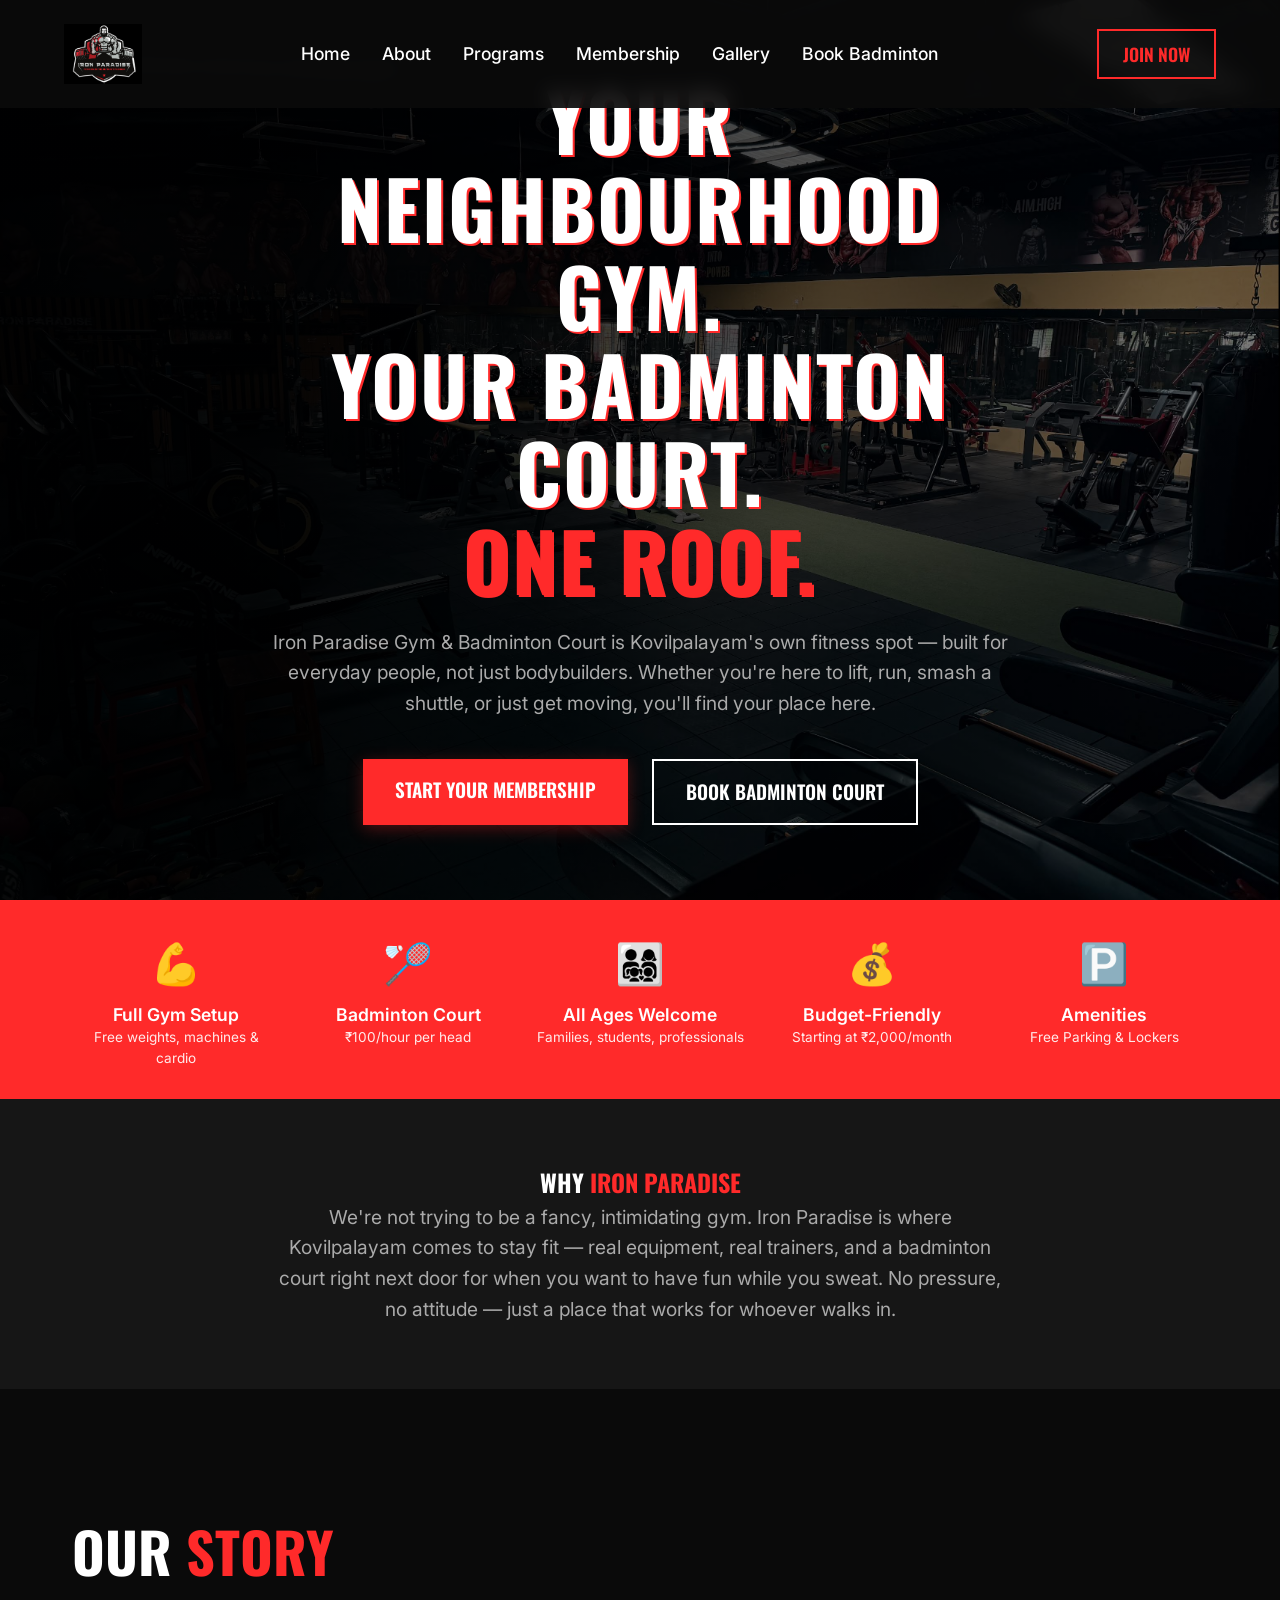
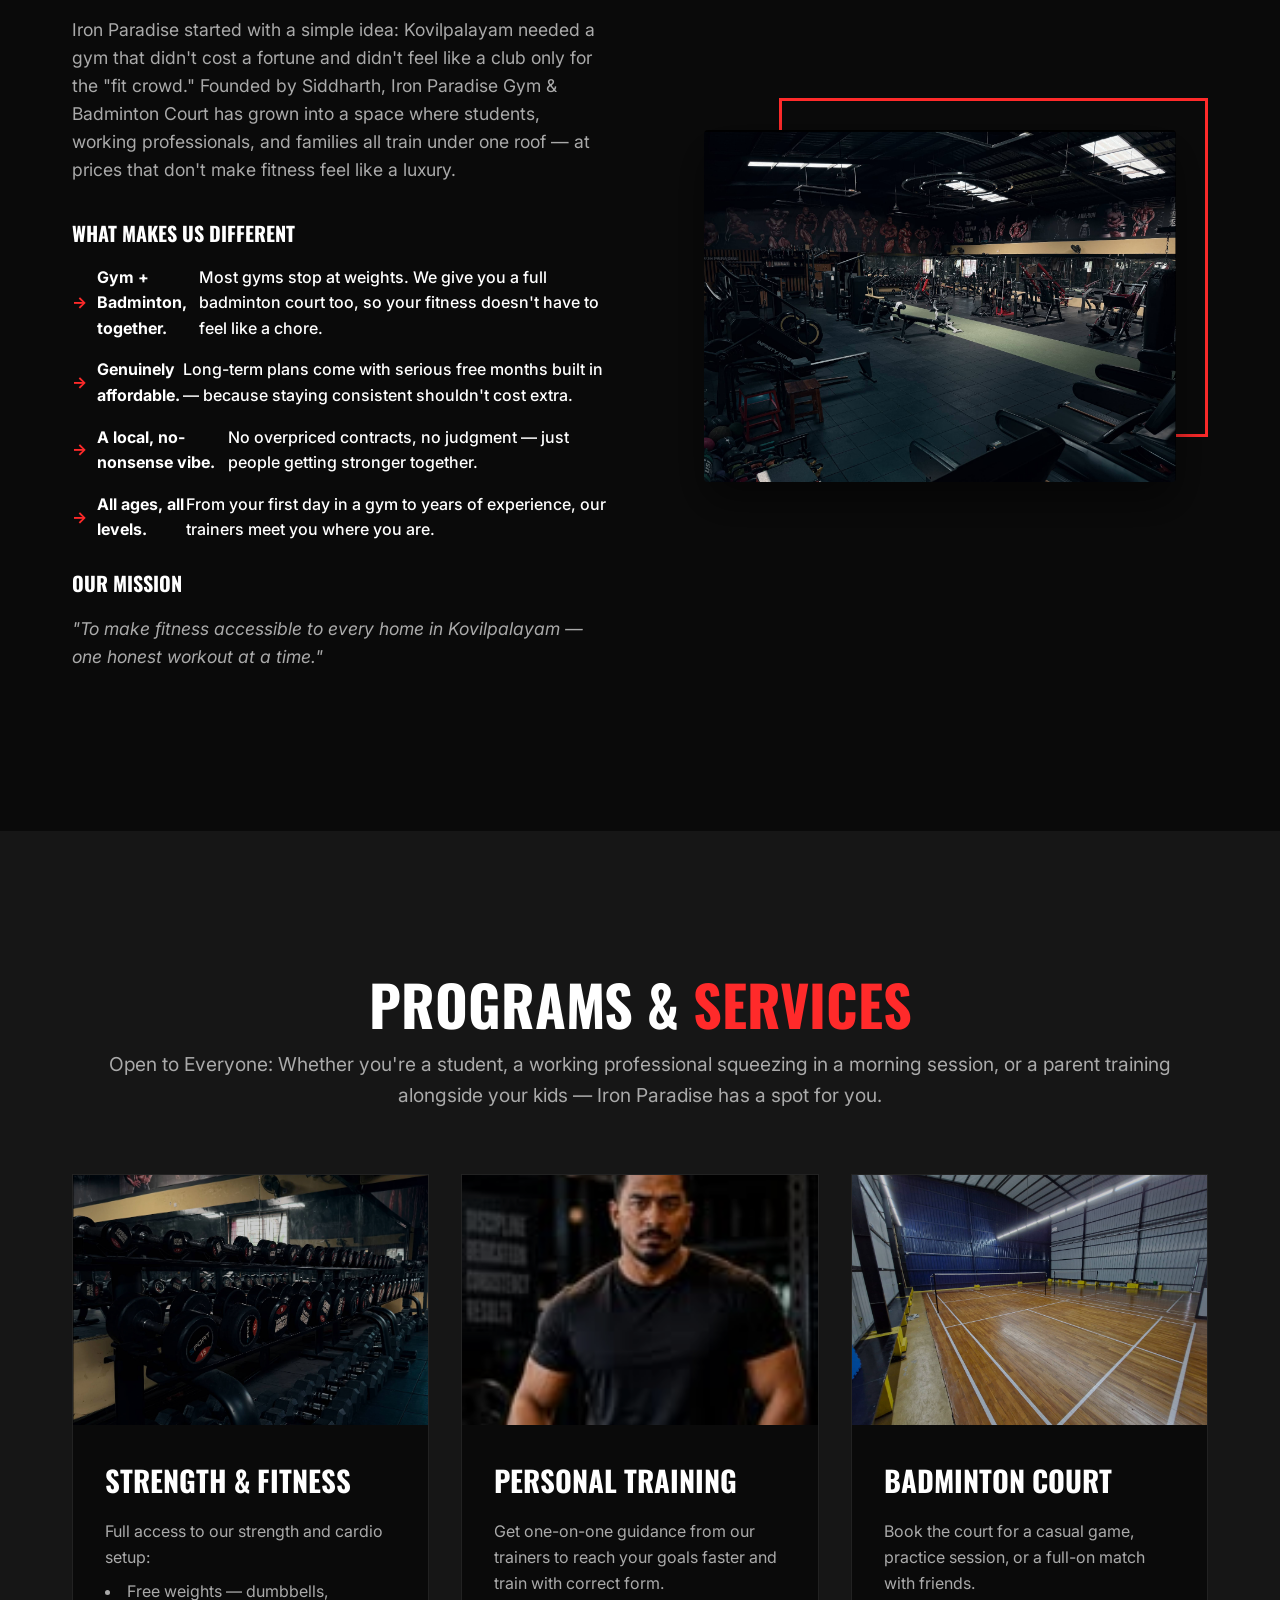
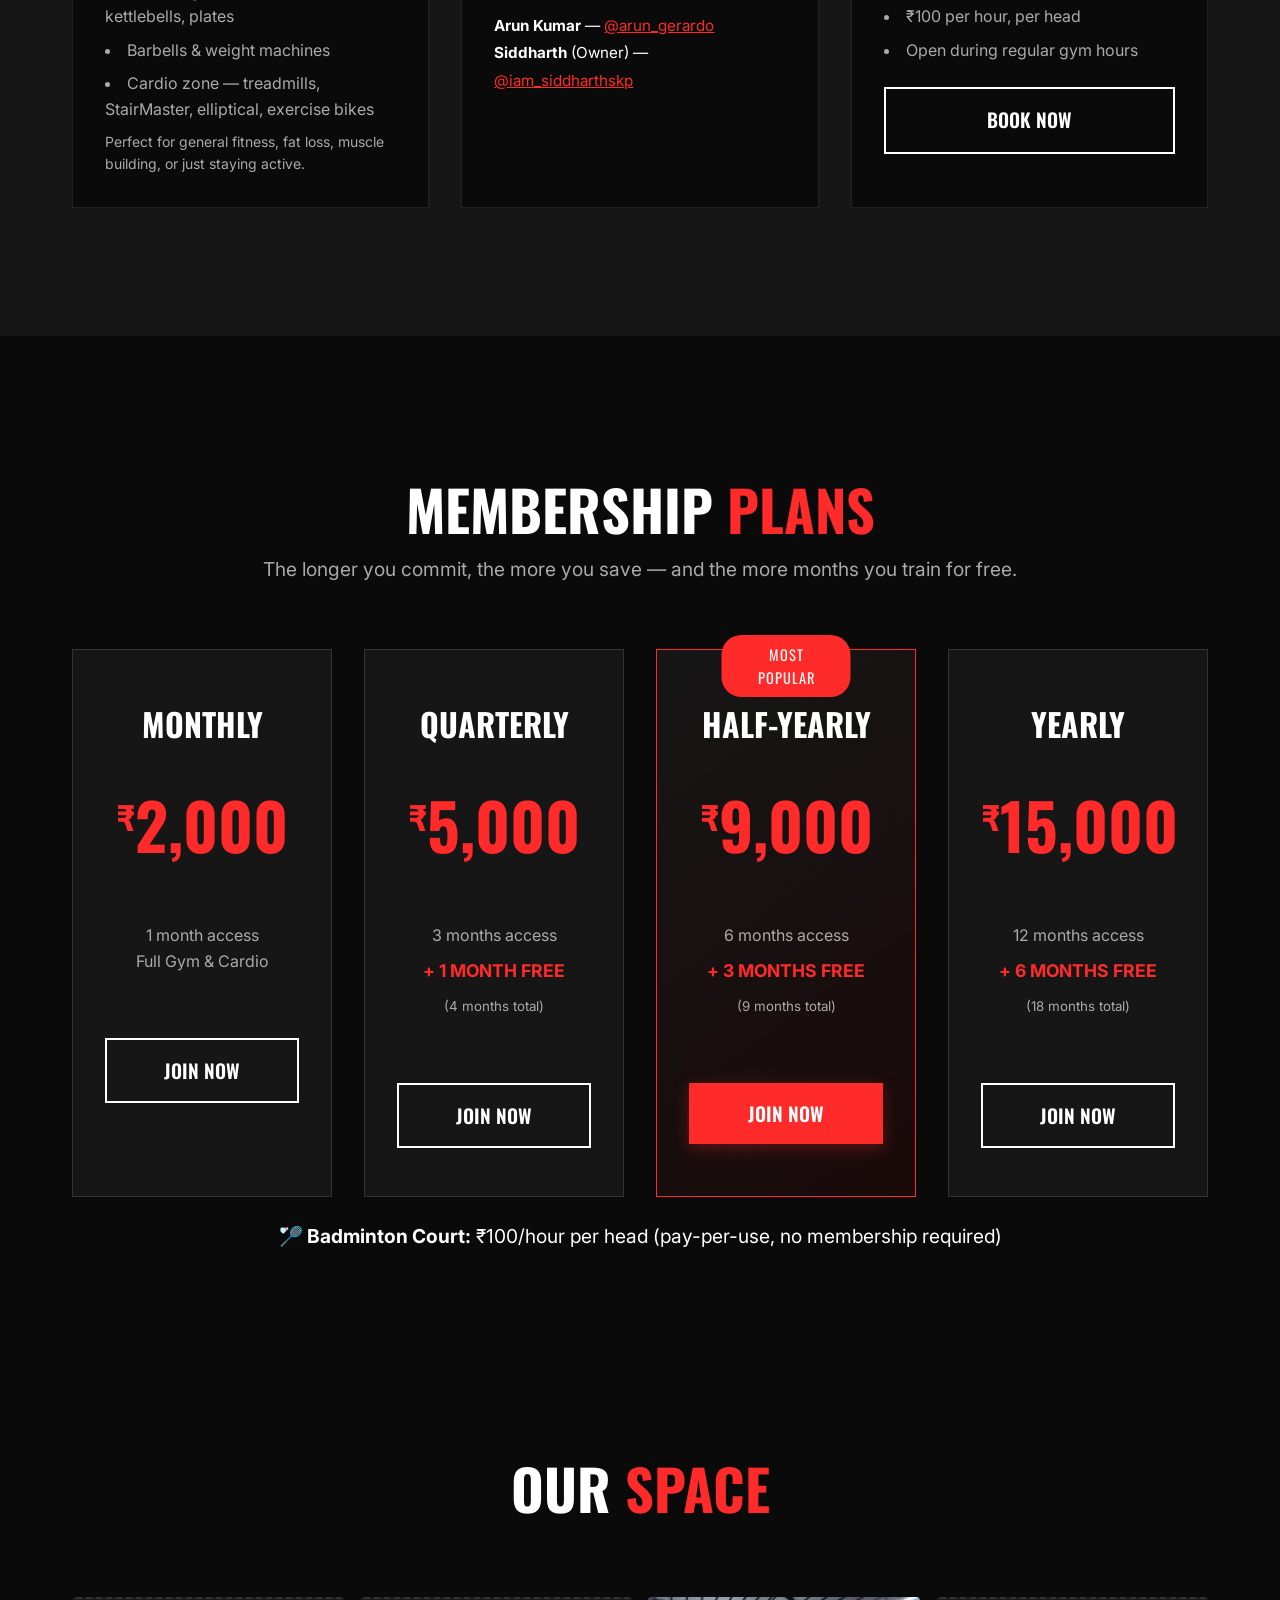
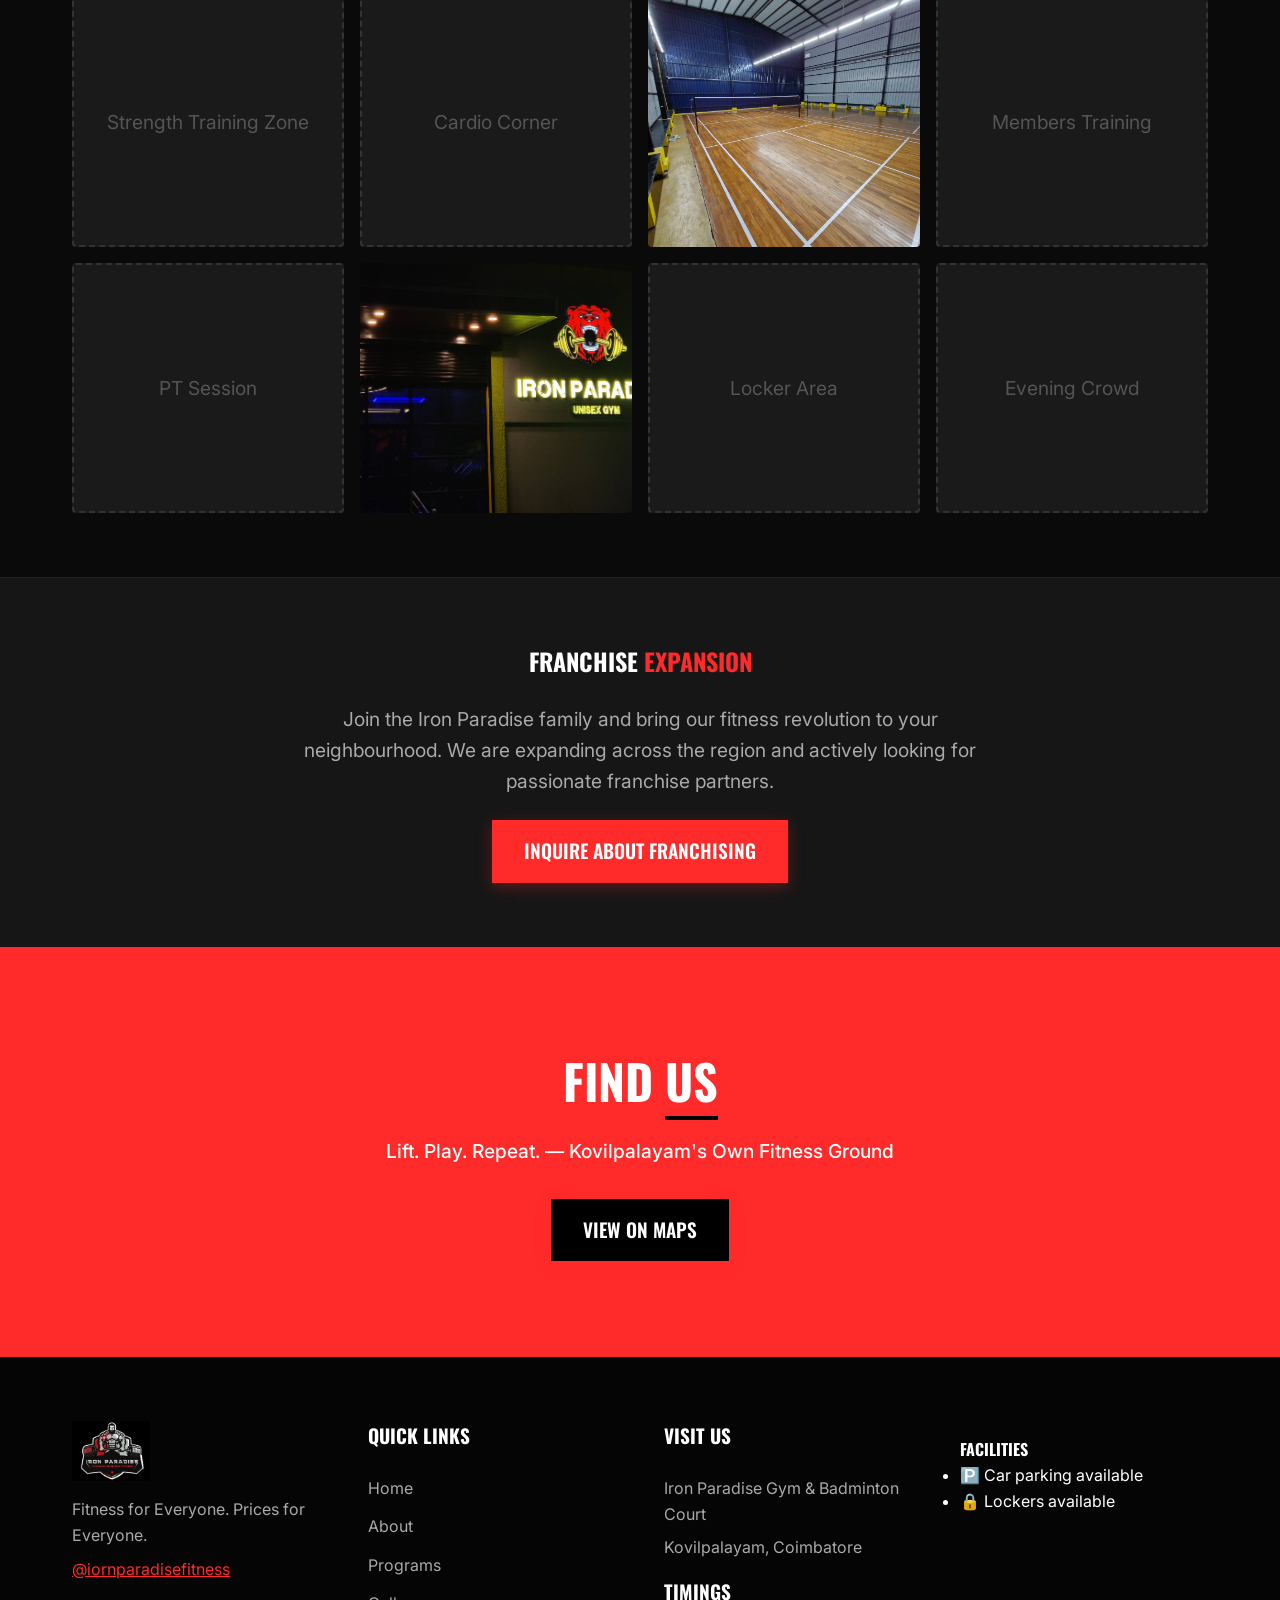
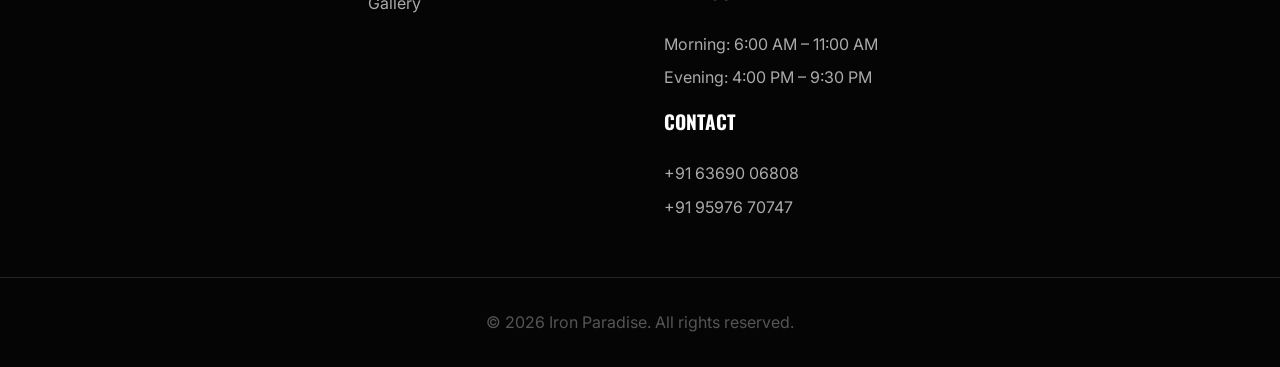
<file: index.html>
<!DOCTYPE html>
<html lang="en">

<head>
    <meta charset="UTF-8">
    <meta name="viewport" content="width=device-width, initial-scale=1.0">
    <title>Iron Paradise Gym & Badminton Court</title>
    <meta name="description"
        content="Iron Paradise Gym & Badminton Court is Kovilpalayam's own fitness spot. Full gym setup and badminton court under one roof.">
    <link rel="preconnect" href="https://fonts.googleapis.com">
    <link rel="preconnect" href="https://fonts.gstatic.com" crossorigin>
    <link
        href="https://fonts.googleapis.com/css2?family=Oswald:wght@400;600;700&family=Inter:wght@400;500;600&display=swap"
        rel="stylesheet">
    <link rel="stylesheet" href="styles.css">
</head>

<body>
    <header class="navbar">
        <div class="logo">
            <img src="New Asset/Screenshot 2026-07-13 021517.png" alt="Iron Paradise Logo">
        </div>
        <nav>
            <ul class="nav-links">
                <li><a href="#home">Home</a></li>
                <li><a href="#about">About</a></li>
                <li><a href="#programs">Programs</a></li>
                <li><a href="#membership">Membership</a></li>
                <li><a href="#gallery">Gallery</a></li>
                <li><a href="booking.html" class="accent">Book Badminton</a></li>
            </ul>
        </nav>
        <button class="join-btn">JOIN NOW</button>
        <div class="mobile-menu-toggle">
            <span></span>
            <span></span>
            <span></span>
        </div>
    </header>

    <main>
        <section id="home" class="hero">
            <div class="hero-overlay"></div>
            <div class="hero-content">
                <h1 class="glitch-text">YOUR NEIGHBOURHOOD GYM.<br>YOUR BADMINTON COURT.<br><span class="accent">ONE
                        ROOF.</span></h1>
                <p>Iron Paradise Gym & Badminton Court is Kovilpalayam's own fitness spot — built for everyday people,
                    not just bodybuilders. Whether you're here to lift, run, smash a shuttle, or just get moving, you'll
                    find your place here.</p>
                <div class="hero-cta">
                    <a href="#membership" class="btn btn-primary">START YOUR MEMBERSHIP</a>
                    <a href="booking.html" class="btn btn-secondary">BOOK BADMINTON COURT</a>
                </div>
            </div>
        </section>

        <!-- Highlights Strip -->
        <section class="highlights-strip">
            <div class="container highlights-grid">
                <div class="highlight-item">
                    <div class="icon">💪</div>
                    <p>Full Gym Setup <br><small>Free weights, machines & cardio</small></p>
                </div>
                <div class="highlight-item">
                    <div class="icon">🏸</div>
                    <p>Badminton Court <br><small>₹100/hour per head</small></p>
                </div>
                <div class="highlight-item">
                    <div class="icon">👨‍👩‍👧‍👦</div>
                    <p>All Ages Welcome <br><small>Families, students, professionals</small></p>
                </div>
                <div class="highlight-item">
                    <div class="icon">💰</div>
                    <p>Budget-Friendly <br><small>Starting at ₹2,000/month</small></p>
                </div>
                <div class="highlight-item">
                    <div class="icon">🅿️</div>
                    <p>Amenities <br><small>Free Parking & Lockers</small></p>
                </div>
            </div>
        </section>

        <section class="teaser-section">
            <div class="container text-center max-w-800">
                <h2>WHY <span class="accent">IRON PARADISE</span></h2>
                <p class="teaser-text">We're not trying to be a fancy, intimidating gym. Iron Paradise is where
                    Kovilpalayam comes to stay fit — real equipment, real trainers, and a badminton court right next
                    door for when you want to have fun while you sweat. No pressure, no attitude — just a place that
                    works for whoever walks in.</p>
            </div>
        </section>

        <section id="about" class="about-section">
            <div class="container">
                <div class="about-grid">
                    <div class="about-text">
                        <h2>OUR <span class="accent">STORY</span></h2>
                        <p>Iron Paradise started with a simple idea: Kovilpalayam needed a gym that didn't cost a
                            fortune and didn't feel like a club only for the "fit crowd." Founded by Siddharth, Iron
                            Paradise Gym & Badminton Court has grown into a space where students, working professionals,
                            and families all train under one roof — at prices that don't make fitness feel like a
                            luxury.</p>

                        <h3 class="mt-4 mb-2 uppercase text-xl">What Makes Us Different</h3>
                        <ul class="features">
                            <li><strong>Gym + Badminton, together.</strong> Most gyms stop at weights. We give you a
                                full badminton court too, so your fitness doesn't have to feel like a chore.</li>
                            <li><strong>Genuinely affordable.</strong> Long-term plans come with serious free months
                                built in — because staying consistent shouldn't cost extra.</li>
                            <li><strong>A local, no-nonsense vibe.</strong> No overpriced contracts, no judgment — just
                                people getting stronger together.</li>
                            <li><strong>All ages, all levels.</strong> From your first day in a gym to years of
                                experience, our trainers meet you where you are.</li>
                        </ul>

                        <h3 class="mt-4 mb-2 uppercase text-xl">Our Mission</h3>
                        <p class="text-accent italic">"To make fitness accessible to every home in Kovilpalayam — one
                            honest workout at a time."</p>
                    </div>
                    <div class="about-image-wrapper">
                        <!-- Image placeholder -->
                        <img src="New Asset/Screenshot 2026-07-13 021649.png" alt="Gym Interior" class="about-img">
                        <div class="img-accent-box"></div>
                    </div>
                </div>
            </div>
        </section>

        <section id="programs" class="classes-section">
            <div class="container">
                <div class="section-header">
                    <h2>PROGRAMS & <span class="accent">SERVICES</span></h2>
                    <p>Open to Everyone: Whether you're a student, a working professional squeezing in a morning
                        session, or a parent training alongside your kids — Iron Paradise has a spot for you.</p>
                </div>
                <div class="classes-grid">
                    <div class="class-card">
                        <div class="class-img-container">
                            <img src="New Asset/Screenshot 2026-07-13 021626.png" alt="Strength Training"
                                class="class-img">
                        </div>
                        <div class="class-info">
                            <h3>STRENGTH & FITNESS</h3>
                            <p>Full access to our strength and cardio setup:</p>
                            <ul class="simple-list mt-2">
                                <li>Free weights — dumbbells, kettlebells, plates</li>
                                <li>Barbells & weight machines</li>
                                <li>Cardio zone — treadmills, StairMaster, elliptical, exercise bikes</li>
                            </ul>
                            <p class="mt-2 text-sm">Perfect for general fitness, fat loss, muscle building, or just
                                staying active.</p>
                        </div>
                    </div>
                    <div class="class-card">
                        <div class="class-img-container">
                            <img src="New Asset/Arun_Trainer.jpg" alt="Personal Training" class="class-img">
                        </div>
                        <div class="class-info">
                            <h3>PERSONAL TRAINING</h3>
                            <p>Get one-on-one guidance from our trainers to reach your goals faster and train with
                                correct form.</p>
                            <div class="trainers mt-3">
                                <strong>Arun Kumar</strong> — <a href="https://instagram.com/arun_gerardo"
                                    target="_blank" class="accent">@arun_gerardo</a><br>
                                <strong>Siddharth</strong> (Owner) — <a href="https://instagram.com/iam_siddharthskp"
                                    target="_blank" class="accent">@iam_siddharthskp</a>
                            </div>
                        </div>
                    </div>
                    <div class="class-card">
                        <div class="class-img-container">
                            <img src="New Asset/Badminton/Screenshot 2026-07-13 021558.png" alt="Badminton Match"
                                class="class-img">
                        </div>
                        <div class="class-info">
                            <h3>BADMINTON COURT</h3>
                            <p>Book the court for a casual game, practice session, or a full-on match with friends.</p>
                            <ul class="simple-list mt-2">
                                <li>₹100 per hour, per head</li>
                                <li>Open during regular gym hours</li>
                            </ul>
                            <a href="booking.html" class="btn btn-secondary full-width mt-3 text-center">BOOK NOW</a>
                        </div>
                    </div>
                </div>
            </div>
        </section>

        <section id="membership" class="membership-section">
            <div class="container">
                <div class="section-header">
                    <h2>MEMBERSHIP <span class="accent">PLANS</span></h2>
                    <p>The longer you commit, the more you save — and the more months you train for free.</p>
                </div>
                <div class="pricing-grid">
                    <div class="pricing-card">
                        <h3>MONTHLY</h3>
                        <div class="price"><span>₹</span>2,000</div>
                        <ul>
                            <li>1 month access<br>Full Gym & Cardio</li>
                        </ul>
                        <button class="btn btn-secondary full-width">JOIN NOW</button>
                    </div>
                    <div class="pricing-card">
                        <h3>QUARTERLY</h3>
                        <div class="price"><span>₹</span>5,000</div>
                        <ul>
                            <li>3 months access<br><strong class="accent"
                                    style="font-size: 1.1rem; display: block; margin: 0.5rem 0;">+ 1 MONTH
                                    FREE</strong><small>(4 months total)</small></li>
                        </ul>
                        <button class="btn btn-secondary full-width">JOIN NOW</button>
                    </div>
                    <div class="pricing-card premium">
                        <div class="popular-tag">MOST POPULAR</div>
                        <h3>HALF-YEARLY</h3>
                        <div class="price"><span>₹</span>9,000</div>
                        <ul>
                            <li>6 months access<br><strong class="accent"
                                    style="font-size: 1.1rem; display: block; margin: 0.5rem 0;">+ 3 MONTHS
                                    FREE</strong><small>(9 months total)</small></li>
                        </ul>
                        <button class="btn btn-primary full-width">JOIN NOW</button>
                    </div>
                    <div class="pricing-card">
                        <h3>YEARLY</h3>
                        <div class="price"><span>₹</span>15,000</div>
                        <ul>
                            <li>12 months access<br><strong class="accent"
                                    style="font-size: 1.1rem; display: block; margin: 0.5rem 0;">+ 6 MONTHS
                                    FREE</strong><small>(18 months total)</small></li>
                        </ul>
                        <button class="btn btn-secondary full-width">JOIN NOW</button>
                    </div>
                </div>
                <div class="text-center mt-4">
                    <p style="font-size: 1.2rem;"><strong>🏸 Badminton Court:</strong> ₹100/hour per head (pay-per-use,
                        no membership required)</p>
                </div>
            </div>
        </section>

        <section id="gallery" class="gallery-section py-8">
            <div class="container">
                <div class="section-header">
                    <h2>OUR <span class="accent">SPACE</span></h2>
                </div>
                <div class="gallery-grid">
                    <div class="gallery-item placeholder-dark"><span>Strength Training Zone</span></div>
                    <div class="gallery-item placeholder-dark"><span>Cardio Corner</span></div>
                    <img src="New Asset/Badminton/Screenshot 2026-07-13 021558.png" alt="Badminton Court"
                        class="gallery-item" style="object-fit: cover; width: 100%;">
                    <div class="gallery-item placeholder-dark"><span>Members Training</span></div>
                    <div class="gallery-item placeholder-dark"><span>PT Session</span></div>
                    <img src="New Asset/Screenshot 2026-07-13 021357.png" alt="Gym Entrance" class="gallery-item"
                        style="object-fit: cover; width: 100%;">
                    <div class="gallery-item placeholder-dark"><span>Locker Area</span></div>
                    <div class="gallery-item placeholder-dark"><span>Evening Crowd</span></div>
                </div>
            </div>
        </section>

        <section id="franchise" class="franchise-section py-8"
            style="background-color: var(--bg-light); text-align: center; border-top: 1px solid #222;">
            <div class="container max-w-800 text-center">
                <h2>FRANCHISE <span class="accent">EXPANSION</span></h2>
                <p class="mt-4 text-center" style="font-size: 1.2rem; color: var(--text-secondary);">Join the Iron
                    Paradise family and bring our fitness revolution to your neighbourhood. We are expanding across the
                    region and actively looking for passionate franchise partners.</p>
                <div class="mt-4">
                    <a href="franchise.html" class="btn btn-primary">INQUIRE ABOUT FRANCHISING</a>
                </div>
            </div>
        </section>

        <section id="location" class="location-section">
            <div class="container">
                <div class="location-content">
                    <h2>FIND <span class="accent">US</span></h2>
                    <p>Lift. Play. Repeat. — Kovilpalayam's Own Fitness Ground</p>
                    <a href="https://maps.app.goo.gl/kbNNU5sx47qyg8Hy9" target="_blank"
                        class="btn btn-primary map-btn">VIEW ON MAPS</a>
                </div>
            </div>
        </section>
    </main>

    <footer>
        <div class="container footer-grid">
            <div class="footer-brand">
                <div class="logo"><img src="New Asset/Screenshot 2026-07-13 021517.png" alt="Iron Paradise Logo"></div>
                <p>Fitness for Everyone. Prices for Everyone.</p>
                <div class="social-links mt-2">
                    <a href="https://instagram.com/ironparadisefitness" target="_blank"
                        class="accent">@iornparadisefitness</a>
                </div>
            </div>
            <div class="footer-links">
                <h4>Quick Links</h4>
                <ul>
                    <li><a href="#home">Home</a></li>
                    <li><a href="#about">About</a></li>
                    <li><a href="#programs">Programs</a></li>
                    <li><a href="#gallery">Gallery</a></li>
                </ul>
            </div>
            <div class="footer-contact">
                <h4>Visit Us</h4>
                <p>Iron Paradise Gym & Badminton Court</p>
                <p>Kovilpalayam, Coimbatore</p>

                <h4 class="mt-3">Timings</h4>
                <p>Morning: 6:00 AM – 11:00 AM</p>
                <p>Evening: 4:00 PM – 9:30 PM</p>

                <h4 class="mt-3">Contact</h4>
                <p>+91 63690 06808</p>
                <p>+91 95976 70747</p>
            </div>
            <div class="footer-facilities">
                <h4>Facilities</h4>
                <ul>
                    <li>🅿️ Car parking available</li>
                    <li>🔒 Lockers available</li>
                </ul>
            </div>
        </div>
        <div class="footer-bottom">
            <p>&copy; 2026 Iron Paradise. All rights reserved.</p>
        </div>
    </footer>

    <script src="script.js"></script>
</body>

</html>
</file>
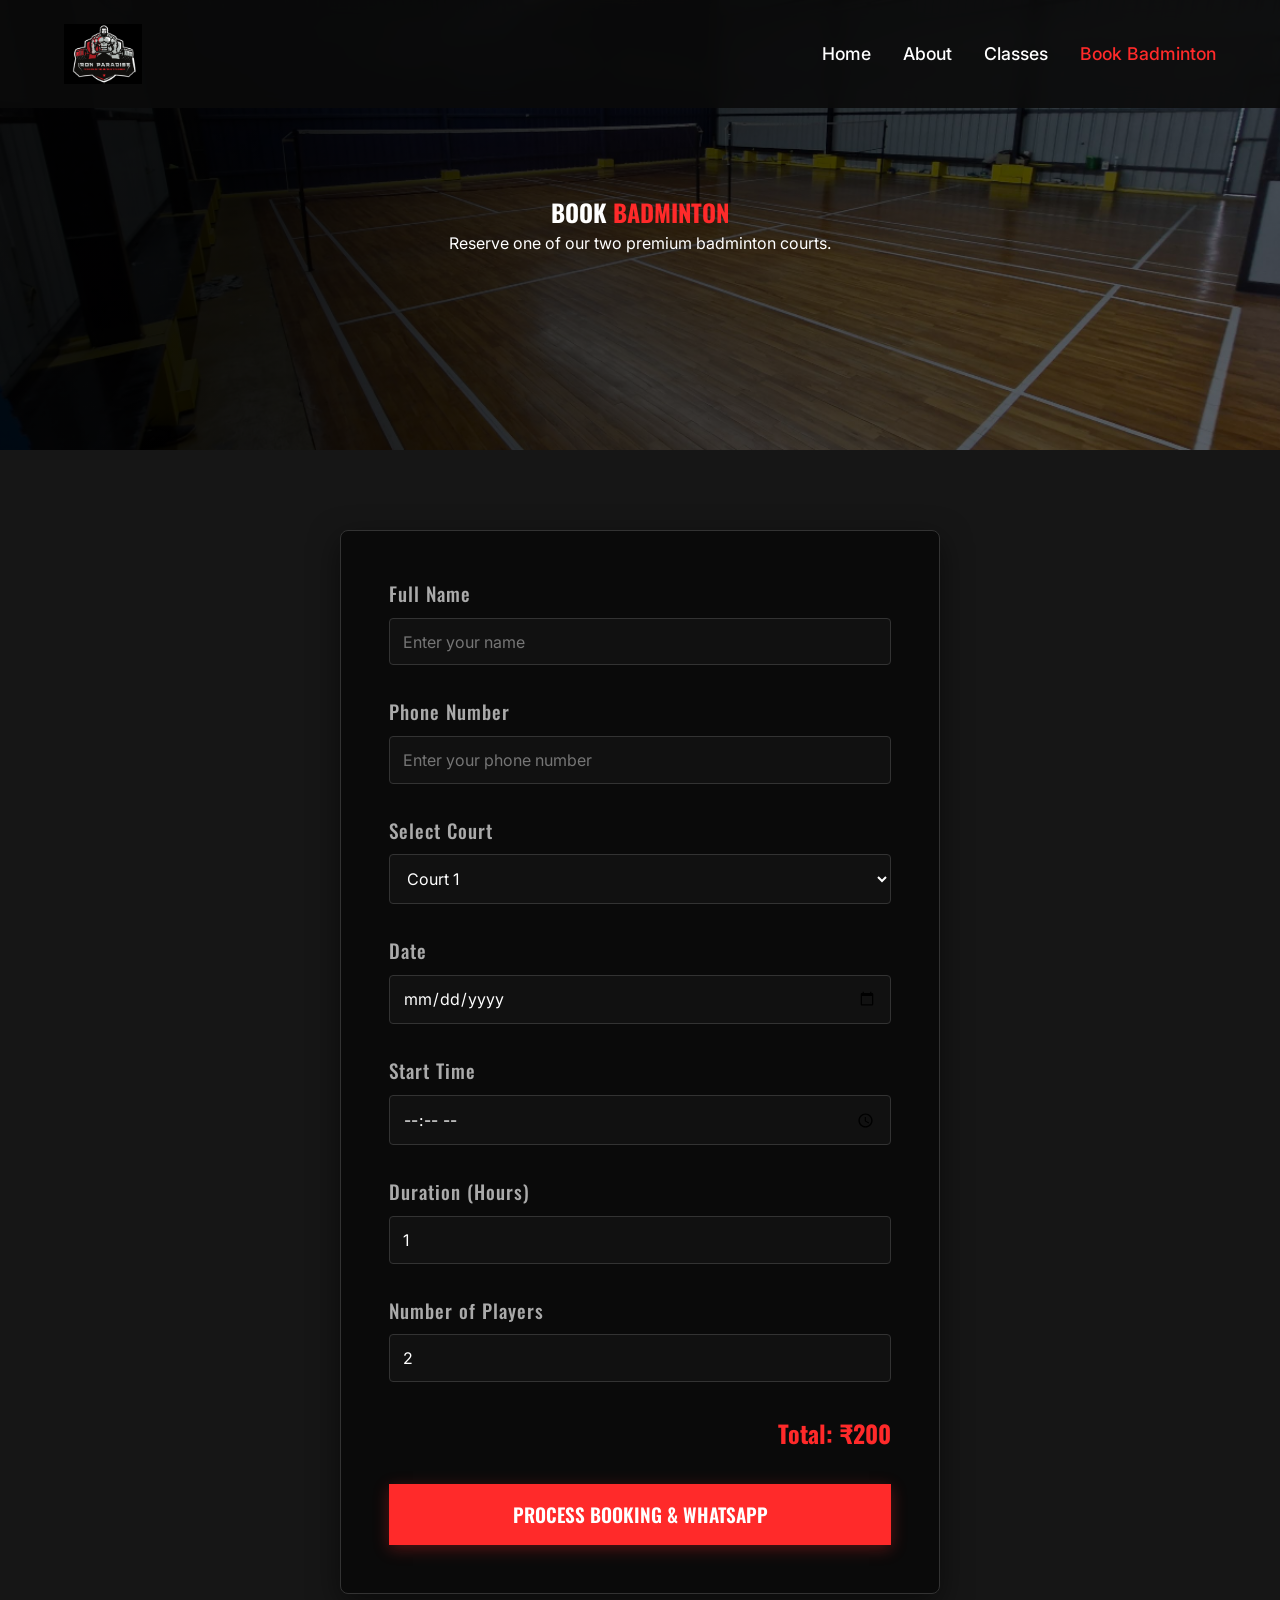
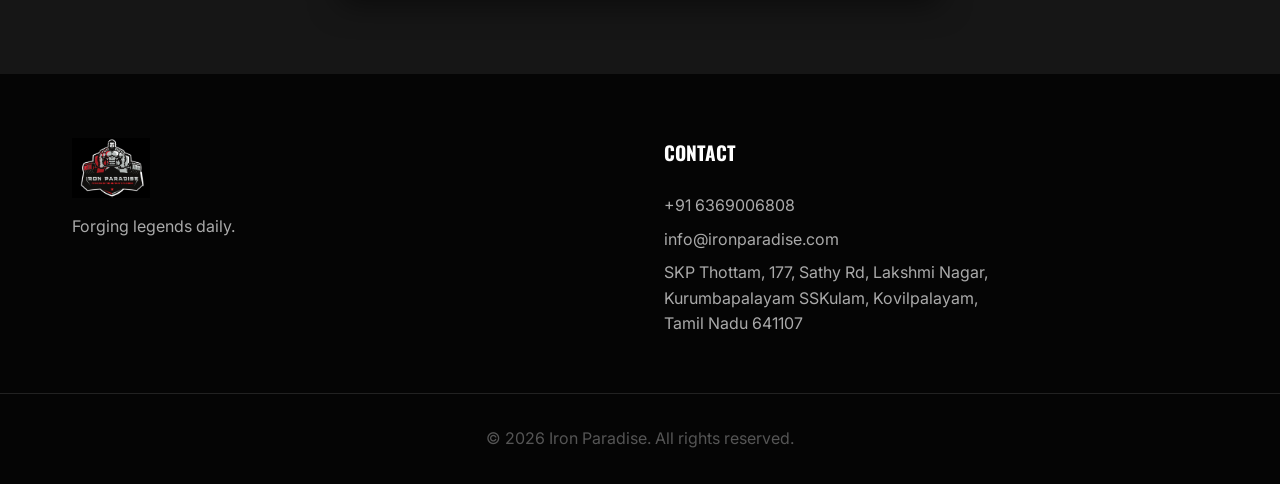
<file: booking.html>
<!DOCTYPE html>
<html lang="en">

<head>
    <meta charset="UTF-8">
    <meta name="viewport" content="width=device-width, initial-scale=1.0">
    <title>Book Badminton | Iron Paradise</title>
    <link rel="preconnect" href="https://fonts.googleapis.com">
    <link rel="preconnect" href="https://fonts.gstatic.com" crossorigin>
    <link
        href="https://fonts.googleapis.com/css2?family=Oswald:wght@400;600;700&family=Inter:wght@400;500;600&display=swap"
        rel="stylesheet">
    <link rel="stylesheet" href="styles.css">
    <style>
        .booking-hero {
            height: 50vh;
            background-image: url('New Asset/Badminton/Screenshot 2026-07-13 021558.png');
            background-size: cover;
            background-position: center;
            display: flex;
            align-items: center;
            justify-content: center;
            text-align: center;
            position: relative;
        }

        .booking-form-section {
            padding: 5rem 0;
            background-color: var(--bg-light);
            min-height: 50vh;
        }

        .booking-form {
            max-width: 600px;
            margin: 0 auto;
            background: var(--bg-dark);
            padding: 3rem;
            border-radius: 8px;
            border: 1px solid #333;
            box-shadow: 0 10px 30px rgba(0, 0, 0, 0.5);
        }

        .form-group {
            margin-bottom: 2rem;
        }

        .form-group label {
            display: block;
            margin-bottom: 0.5rem;
            font-family: var(--font-heading);
            font-size: 1.2rem;
            letter-spacing: 1px;
        }

        .form-control {
            width: 100%;
            padding: 1rem;
            background: #111;
            border: 1px solid #444;
            color: #fff;
            font-family: var(--font-body);
            border-radius: 4px;
            font-size: 1rem;
        }

        .form-control:focus {
            outline: none;
            border-color: var(--accent);
        }

        .total-price {
            font-size: 1.5rem;
            font-family: var(--font-heading);
            color: var(--accent);
            text-align: right;
            margin-bottom: 2rem;
            font-weight: 700;
        }
    </style>
</head>

<body>
    <header class="navbar">
        <div class="logo"><img src="New Asset/Screenshot 2026-07-13 021517.png" alt="Iron Paradise Logo"></div>
        <nav>
            <ul class="nav-links">
                <li><a href="index.html">Home</a></li>
                <li><a href="index.html#about">About</a></li>
                <li><a href="index.html#classes">Classes</a></li>
                <li><a href="booking.html" style="color: var(--accent);">Book Badminton</a></li>
            </ul>
        </nav>
        <div class="mobile-menu-toggle">
            <span></span>
            <span></span>
            <span></span>
        </div>
    </header>

    <main>
        <section class="booking-hero">
            <div class="hero-overlay"></div>
            <div class="hero-content">
                <h1>BOOK <span class="accent">BADMINTON</span></h1>
                <p>Reserve one of our two premium badminton courts.</p>
            </div>
        </section>

        <section class="booking-form-section">
            <div class="container">
                <form class="booking-form" id="bookingForm">
                    <div class="form-group">
                        <label for="userName">Full Name</label>
                        <input type="text" id="userName" class="form-control" placeholder="Enter your name" required>
                    </div>
                    <div class="form-group">
                        <label for="userPhone">Phone Number</label>
                        <input type="tel" id="userPhone" class="form-control" placeholder="Enter your phone number"
                            required>
                    </div>
                    <div class="form-group">
                        <label for="court">Select Court</label>
                        <select id="court" class="form-control" required>
                            <option value="Court 1">Court 1</option>
                            <option value="Court 2">Court 2</option>
                        </select>
                    </div>
                    <div class="form-group">
                        <label for="date">Date</label>
                        <input type="date" id="date" class="form-control" required>
                    </div>
                    <div class="form-group">
                        <label for="time">Start Time</label>
                        <input type="time" id="time" class="form-control" required>
                    </div>
                    <div class="form-group">
                        <label for="duration">Duration (Hours)</label>
                        <input type="number" id="duration" class="form-control" min="1" value="1" required>
                    </div>
                    <div class="form-group">
                        <label for="heads">Number of Players</label>
                        <input type="number" id="heads" class="form-control" min="1" max="4" value="2" required>
                    </div>
                    <div class="total-price" id="totalPriceDisplay">Total: ₹200</div>
                    <button type="submit" class="btn btn-primary full-width">PROCESS BOOKING & WHATSAPP</button>
                </form>

                <div id="bookingSuccess"
                    style="display: none; text-align: center; max-width: 600px; margin: 0 auto; background: var(--bg-dark); padding: 3rem; border-radius: 8px; border: 1px solid var(--accent);">
                    <h2 style="color: var(--accent); margin-bottom: 1rem;">BOOKING PROCESSED</h2>
                    <p style="margin-bottom: 2rem;">The WhatsApp confirmation has been initiated to the customer's
                        phone. Please add this booking to your Iron Paradise Calendar to block the slot.</p>
                    <a id="calendarBtn" href="#" target="_blank" class="btn btn-secondary full-width"
                        style="margin-bottom: 1rem; color: #fff;">ADD TO BOOKING CALENDAR</a>
                    <button id="bookAnotherBtn" class="btn btn-primary full-width">BOOK ANOTHER COURT</button>
                </div>
            </div>
        </section>
    </main>

    <footer>
        <div class="container footer-grid">
            <div class="footer-brand">
                <div class="logo"><img src="New Asset/Screenshot 2026-07-13 021517.png" alt="Iron Paradise Logo"></div>
                <p>Forging legends daily.</p>
            </div>
            <div class="footer-contact">
                <h4>Contact</h4>
                <p>+91 6369006808</p>
                <p>info@ironparadise.com</p>
                <p>SKP Thottam, 177, Sathy Rd, Lakshmi Nagar,<br>Kurumbapalayam SSKulam, Kovilpalayam,<br>Tamil Nadu
                    641107</p>
            </div>
        </div>
        <div class="footer-bottom">
            <p>&copy; 2026 Iron Paradise. All rights reserved.</p>
        </div>
    </footer>

    <script src="booking.js"></script>
    <script src="script.js"></script>
</body>

</html>
</file>
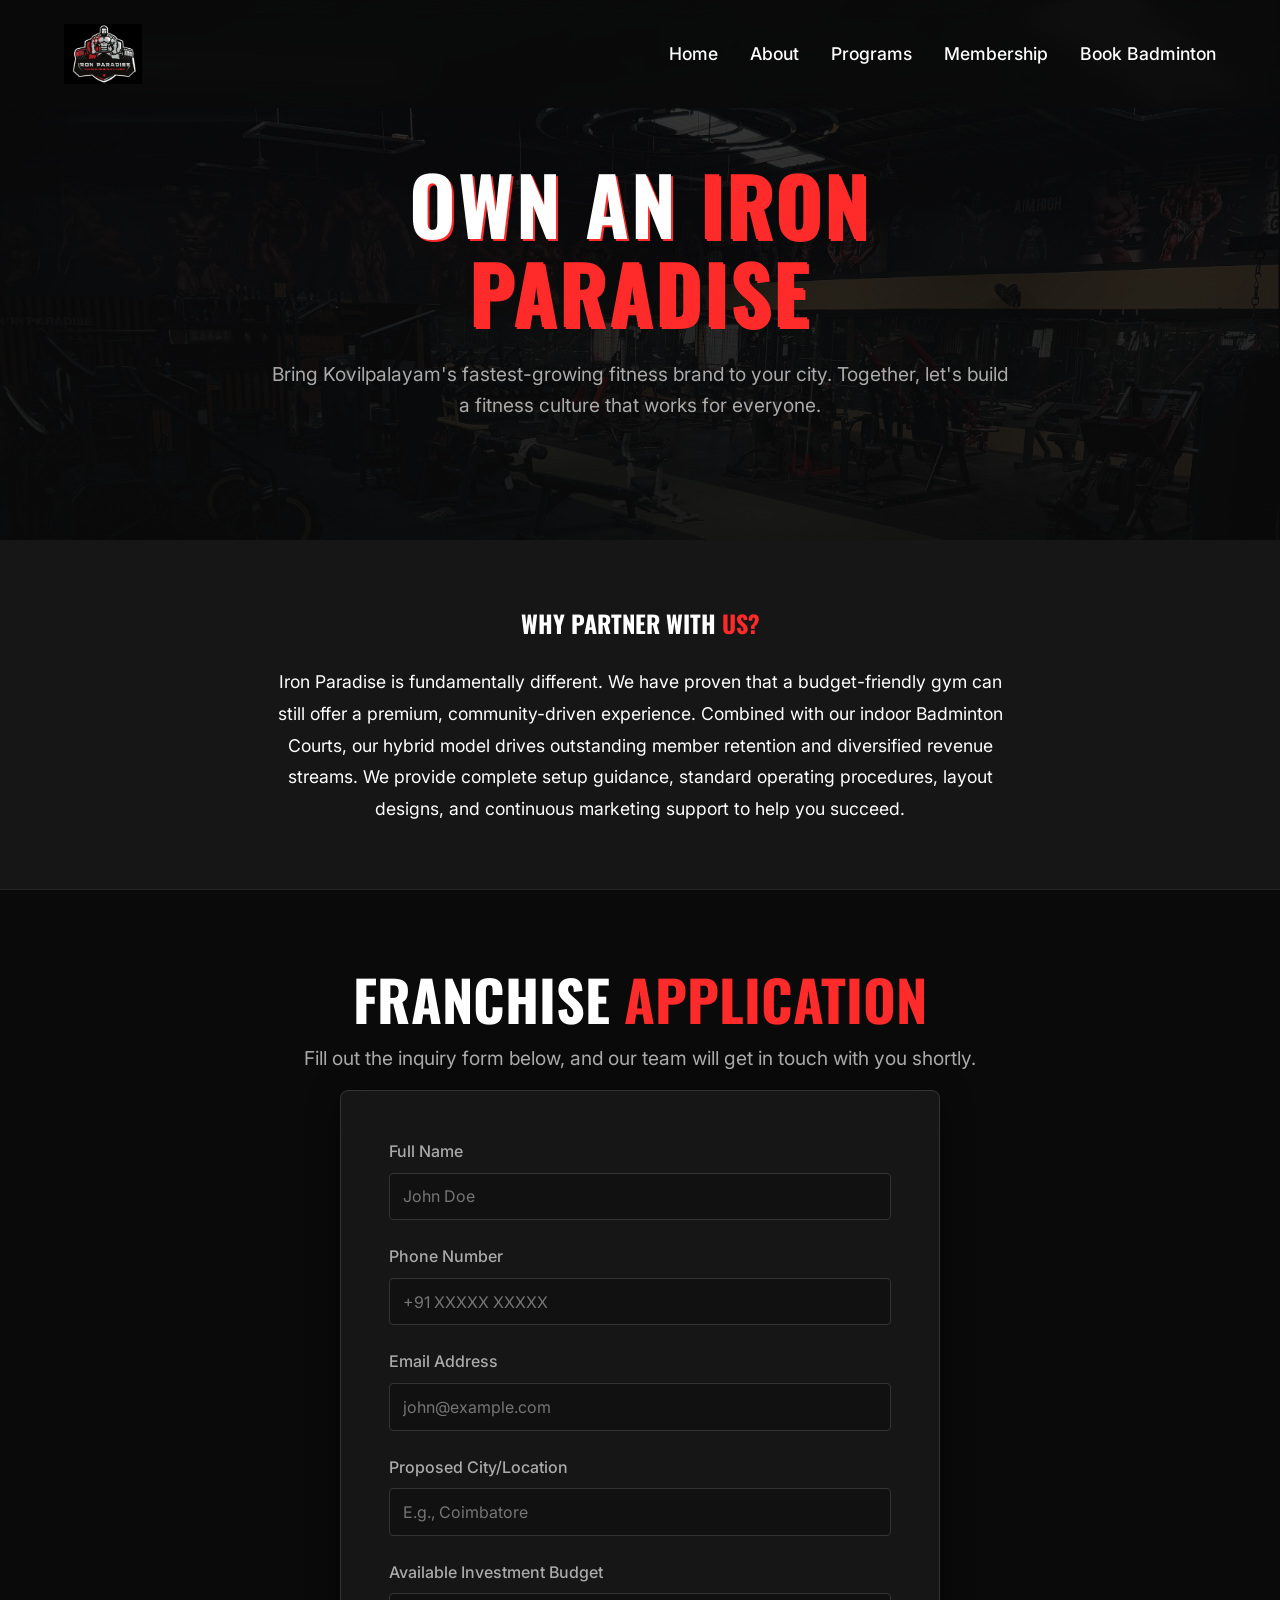
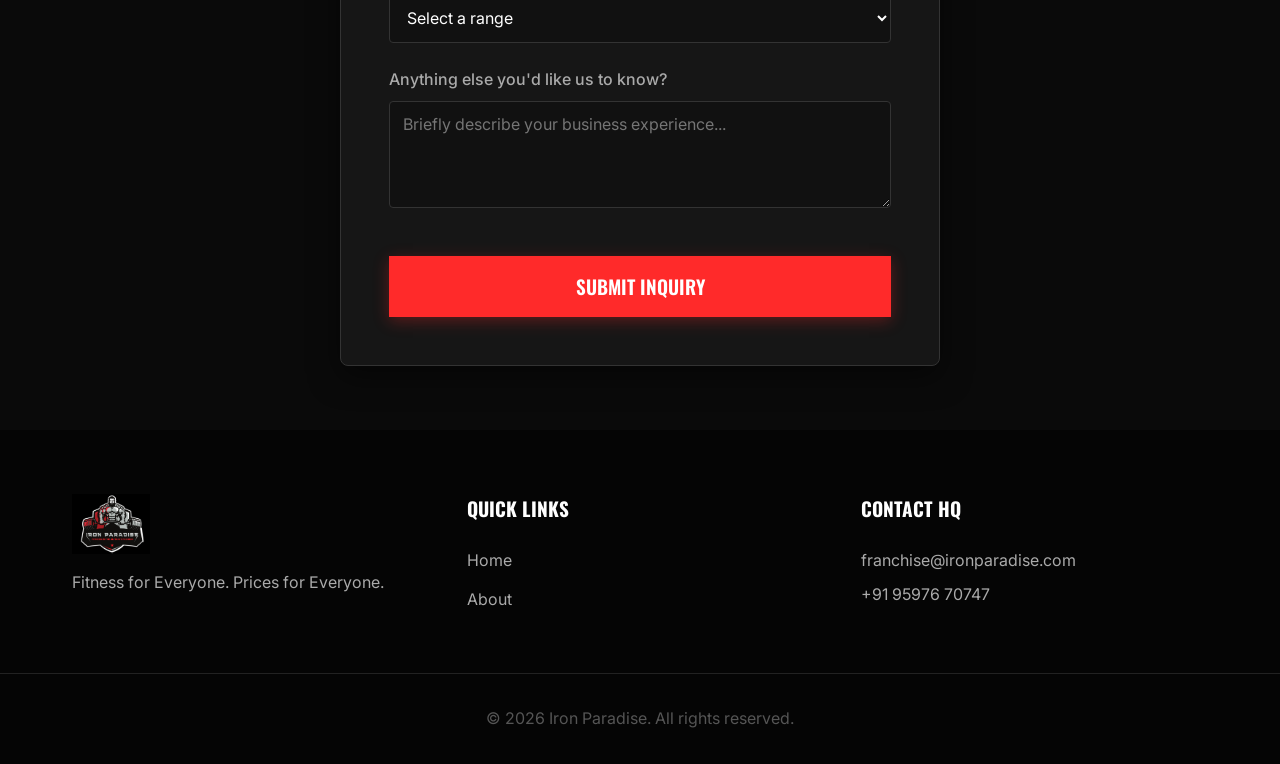
<file: franchise.html>
<!DOCTYPE html>
<html lang="en">

<head>
    <meta charset="UTF-8">
    <meta name="viewport" content="width=device-width, initial-scale=1.0">
    <title>Franchise Opportunities | Iron Paradise</title>
    <link rel="preconnect" href="https://fonts.googleapis.com">
    <link rel="preconnect" href="https://fonts.gstatic.com" crossorigin>
    <link
        href="https://fonts.googleapis.com/css2?family=Oswald:wght@400;600;700&family=Inter:wght@400;500;600&display=swap"
        rel="stylesheet">
    <link rel="stylesheet" href="styles.css">
</head>

<body>
    <header class="navbar">
        <div class="logo">
            <a href="index.html" style="text-decoration: none; display: flex; align-items: center;">
                <img src="New Asset/Screenshot 2026-07-13 021517.png" alt="Iron Paradise Logo">
            </a>
        </div>
        <nav>
            <ul class="nav-links">
                <li><a href="index.html#home">Home</a></li>
                <li><a href="index.html#about">About</a></li>
                <li><a href="index.html#programs">Programs</a></li>
                <li><a href="index.html#membership">Membership</a></li>
                <li><a href="booking.html" class="accent">Book Badminton</a></li>
            </ul>
        </nav>
        <div class="mobile-menu-toggle">
            <span></span>
            <span></span>
            <span></span>
        </div>
    </header>

    <main>
        <section class="hero"
            style="background-image: linear-gradient(to bottom, rgba(10,10,10,0.8), rgba(10,10,10,1)), url('New Asset/Screenshot 2026-07-13 021649.png'); height: 60vh;">
            <div class="hero-content" style="padding-top: 5rem;">
                <h1 class="glitch-text">OWN AN <span class="accent">IRON PARADISE</span></h1>
                <p>Bring Kovilpalayam's fastest-growing fitness brand to your city. Together, let's build a fitness
                    culture that works for everyone.</p>
            </div>
        </section>

        <section class="teaser-section py-8">
            <div class="container max-w-800 text-center">
                <h2>WHY PARTNER WITH <span class="accent">US?</span></h2>
                <p class="mt-4 text-secondary" style="font-size: 1.1rem; line-height: 1.8;">
                    Iron Paradise is fundamentally different. We have proven that a budget-friendly gym can still offer
                    a premium, community-driven experience. Combined with our indoor Badminton Courts, our hybrid model
                    drives outstanding member retention and diversified revenue streams. We provide complete setup
                    guidance, standard operating procedures, layout designs, and continuous marketing support to help
                    you succeed.
                </p>
            </div>
        </section>

        <section class="form-section py-8" style="background-color: var(--bg-dark); border-top: 1px solid #222;">
            <div class="container">
                <div class="section-header text-center mb-2">
                    <h2>FRANCHISE <span class="accent">APPLICATION</span></h2>
                    <p>Fill out the inquiry form below, and our team will get in touch with you shortly.</p>
                </div>

                <form class="franchise-form mt-4">
                    <div class="form-group">
                        <label for="name">Full Name</label>
                        <input type="text" id="name" name="name" required placeholder="John Doe">
                    </div>
                    <div class="form-group">
                        <label for="phone">Phone Number</label>
                        <input type="tel" id="phone" name="phone" required placeholder="+91 XXXXX XXXXX">
                    </div>
                    <div class="form-group">
                        <label for="email">Email Address</label>
                        <input type="email" id="email" name="email" required placeholder="john@example.com">
                    </div>
                    <div class="form-group">
                        <label for="city">Proposed City/Location</label>
                        <input type="text" id="city" name="city" required placeholder="E.g., Coimbatore">
                    </div>
                    <div class="form-group">
                        <label for="investment">Available Investment Budget</label>
                        <select id="investment" name="investment" required>
                            <option value="">Select a range</option>
                            <option value="15-25L">₹15 Lakhs – ₹25 Lakhs</option>
                            <option value="25-40L">₹25 Lakhs – ₹40 Lakhs</option>
                            <option value="40L+">₹40 Lakhs+</option>
                        </select>
                    </div>
                    <div class="form-group">
                        <label for="message">Anything else you'd like us to know?</label>
                        <textarea id="message" name="message" rows="4"
                            placeholder="Briefly describe your business experience..."></textarea>
                    </div>
                    <button type="submit" class="btn btn-primary full-width mt-3">SUBMIT INQUIRY</button>
                </form>
            </div>
        </section>
    </main>

    <footer>
        <div class="container footer-grid">
            <div class="footer-brand">
                <div class="logo"><img src="New Asset/Screenshot 2026-07-13 021517.png" alt="Iron Paradise Logo"></div>
                <p>Fitness for Everyone. Prices for Everyone.</p>
            </div>
            <div class="footer-links">
                <h4>Quick Links</h4>
                <ul>
                    <li><a href="index.html#home">Home</a></li>
                    <li><a href="index.html#about">About</a></li>
                </ul>
            </div>
            <div class="footer-contact">
                <h4>Contact HQ</h4>
                <p>franchise@ironparadise.com</p>
                <p>+91 95976 70747</p>
            </div>
        </div>
        <div class="footer-bottom">
            <p>&copy; 2026 Iron Paradise. All rights reserved.</p>
        </div>
    </footer>

    <script src="script.js"></script>
</body>

</html>
</file>
<file: styles.css>
:root {
    --bg-dark: #0a0a0a;
    --bg-light: #161616;
    --accent: #ff2a2a;
    /* Intense red */
    --accent-hover: #e01b1b;
    --text-primary: #ffffff;
    --text-secondary: #aaaaaa;

    --font-heading: 'Oswald', sans-serif;
    --font-body: 'Inter', sans-serif;
}

* {
    margin: 0;
    padding: 0;
    box-sizing: border-box;
}

html {
    scroll-behavior: smooth;
}

body {
    background-color: var(--bg-dark);
    color: var(--text-primary);
    font-family: var(--font-body);
    line-height: 1.6;
    overflow-x: hidden;
}

.container {
    max-width: 1200px;
    margin: 0 auto;
    padding: 0 2rem;
}

/* Typography */
h1,
h2,
h3,
h4,
.logo {
    font-family: var(--font-heading);
    text-transform: uppercase;
}

.accent {
    color: var(--accent);
}

/* Navbar */
.navbar {
    position: fixed;
    top: 0;
    width: 100%;
    padding: 1.5rem 5%;
    display: flex;
    justify-content: space-between;
    align-items: center;
    background: rgba(10, 10, 10, 0.9);
    backdrop-filter: blur(10px);
    z-index: 1000;
    transition: all 0.3s ease;
}

.navbar.scrolled {
    padding: 1rem 5%;
    box-shadow: 0 4px 20px rgba(0, 0, 0, 0.5);
}

.logo {
    display: flex;
    align-items: center;
}

.logo img {
    height: 60px;
    /* Reduced from 80px to fit navbar better natively typically */
    width: auto;
    object-fit: contain;
}

.logo span {
    color: var(--accent);
}

.nav-links {
    display: flex;
    list-style: none;
    gap: 2rem;
}

.nav-links a {
    color: var(--text-primary);
    text-decoration: none;
    font-weight: 500;
    font-size: 1.1rem;
    position: relative;
    transition: color 0.3s;
}

.nav-links a:hover {
    color: var(--accent);
}

.nav-links a::after {
    content: '';
    position: absolute;
    bottom: -5px;
    left: 0;
    width: 0;
    height: 2px;
    background-color: var(--accent);
    transition: width 0.3s ease;
}

.nav-links a:hover::after {
    width: 100%;
}

.join-btn {
    background: transparent;
    color: var(--accent);
    border: 2px solid var(--accent);
    padding: 0.6rem 1.5rem;
    font-family: var(--font-heading);
    font-size: 1.1rem;
    font-weight: 600;
    cursor: pointer;
    transition: all 0.3s ease;
}

.join-btn:hover {
    background: var(--accent);
    color: var(--text-primary);
    box-shadow: 0 0 15px rgba(255, 42, 42, 0.5);
}

.mobile-menu-toggle {
    display: none;
    flex-direction: column;
    gap: 5px;
    cursor: pointer;
}

.mobile-menu-toggle span {
    width: 30px;
    height: 3px;
    background-color: white;
    transition: 0.3s;
}

/* Buttons */
.btn {
    display: inline-block;
    padding: 1rem 2rem;
    font-family: var(--font-heading);
    font-size: 1.2rem;
    font-weight: 600;
    text-decoration: none;
    text-transform: uppercase;
    cursor: pointer;
    transition: all 0.3s ease;
    border: none;
}

.btn-primary {
    background: var(--accent);
    color: #fff;
    box-shadow: 0 4px 15px rgba(255, 42, 42, 0.3);
}

.btn-primary:hover {
    background: var(--accent-hover);
    transform: translateY(-3px);
    box-shadow: 0 6px 20px rgba(255, 42, 42, 0.5);
}

.btn-secondary {
    background: transparent;
    color: #fff;
    border: 2px solid #fff;
}

.btn-secondary:hover {
    background: #fff;
    color: var(--bg-dark);
}

.full-width {
    width: 100%;
}

/* Hero Section */
.hero {
    height: 100vh;
    display: flex;
    align-items: center;
    justify-content: center;
    position: relative;
    background-image: url('New Asset/Screenshot 2026-07-13 021649.png');
    background-size: cover;
    background-position: center;
    background-attachment: fixed;
}

.hero-overlay {
    position: absolute;
    top: 0;
    left: 0;
    width: 100%;
    height: 100%;
    background: linear-gradient(to right, rgba(0, 0, 0, 0.9) 20%, rgba(0, 0, 0, 0.5));
}

.hero-content {
    position: relative;
    z-index: 1;
    text-align: center;
    max-width: 800px;
    padding: 0 2rem;
    animation: fadeIn 1s ease-out;
}

.hero h1 {
    font-size: 5rem;
    line-height: 1.1;
    margin-bottom: 1.5rem;
    text-shadow: 2px 2px 0px var(--accent);
    letter-spacing: 2px;
}

.hero p {
    font-size: 1.2rem;
    color: var(--text-secondary);
    margin-bottom: 2.5rem;
}

.hero-cta {
    display: flex;
    gap: 1.5rem;
    justify-content: center;
}

/* About Section */
.about-section {
    padding: 8rem 0;
    background-color: var(--bg-dark);
}

.about-grid {
    display: grid;
    grid-template-columns: 1fr 1fr;
    gap: 4rem;
    align-items: center;
}

.about-text h2 {
    font-size: 3.5rem;
    line-height: 1.2;
    margin-bottom: 2rem;
}

.about-text p {
    color: var(--text-secondary);
    font-size: 1.1rem;
    margin-bottom: 2rem;
}

.features {
    list-style: none;
    display: grid;
    grid-template-columns: 1fr;
    gap: 1rem;
}

.features li {
    font-weight: 500;
    display: flex;
    align-items: center;
}

.features li::before {
    content: '→';
    color: var(--accent);
    margin-right: 10px;
    font-weight: bold;
}

.about-image-wrapper {
    position: relative;
    padding: 2rem;
}

.about-img {
    width: 100%;
    height: auto;
    object-fit: cover;
    border-radius: 4px;
    box-shadow: 0 20px 40px rgba(0, 0, 0, 0.5);
    position: relative;
    z-index: 2;
    filter: grayscale(20%);
    transition: filter 0.3s;
}

.about-img:hover {
    filter: grayscale(0%);
}

.img-accent-box {
    position: absolute;
    top: 0;
    right: 0;
    width: 80%;
    height: 80%;
    border: 3px solid var(--accent);
    z-index: 1;
}

/* Classes Section */
.classes-section {
    padding: 8rem 0;
    background-color: var(--bg-light);
}

.section-header {
    text-align: center;
    margin-bottom: 4rem;
}

.section-header h2 {
    font-size: 3.5rem;
}

.section-header p {
    color: var(--text-secondary);
    font-size: 1.2rem;
}

.classes-grid {
    display: grid;
    grid-template-columns: repeat(auto-fit, minmax(300px, 1fr));
    gap: 2rem;
}

.class-card {
    background-color: var(--bg-dark);
    border: 1px solid #222;
    overflow: hidden;
    transition: transform 0.3s, box-shadow 0.3s;
}

.class-card:hover {
    transform: translateY(-10px);
    box-shadow: 0 10px 30px rgba(255, 42, 42, 0.1);
    border-color: var(--accent);
}

.class-img-container {
    height: 250px;
    overflow: hidden;
}

.class-img {
    width: 100%;
    height: 100%;
    object-fit: cover;
    transition: transform 0.5s;
    filter: brightness(0.8);
}

.class-card:hover .class-img {
    transform: scale(1.1);
    filter: brightness(1);
}

.class-info {
    padding: 2rem;
}

.class-info h3 {
    font-size: 1.8rem;
    margin-bottom: 1rem;
}

.class-info p {
    color: var(--text-secondary);
}

/* Membership Section */
.membership-section {
    padding: 8rem 0;
    background-color: var(--bg-dark);
}

.pricing-grid {
    display: grid;
    grid-template-columns: repeat(auto-fit, minmax(240px, 1fr));
    gap: 2rem;
    align-items: stretch;
}

.pricing-card {
    background-color: var(--bg-light);
    padding: 3rem 2rem;
    text-align: center;
    border: 1px solid #333;
    transition: all 0.3s;
    position: relative;
}

.pricing-card:hover {
    border-color: var(--accent);
}

.pricing-card.premium {
    transform: scale(1.05);
    border-color: var(--accent);
    background: linear-gradient(145deg, var(--bg-light), #1a0a0a);
}

.popular-tag {
    position: absolute;
    top: -15px;
    left: 50%;
    transform: translateX(-50%);
    background: var(--accent);
    color: white;
    padding: 0.5rem 1.5rem;
    font-family: var(--font-heading);
    font-size: 0.9rem;
    letter-spacing: 1px;
    border-radius: 20px;
}

.pricing-card h3 {
    font-size: 2rem;
    margin-bottom: 1.5rem;
}

.price {
    font-size: 4rem;
    font-family: var(--font-heading);
    font-weight: 700;
    margin-bottom: 2rem;
    color: var(--accent);
}

.price span {
    font-size: 2rem;
    vertical-align: super;
}

.period {
    font-size: 1rem !important;
    color: var(--text-secondary);
    font-family: var(--font-body);
    font-weight: 400;
}

.pricing-card ul {
    list-style: none;
    margin-bottom: 3rem;
}

.pricing-card li {
    padding: 1rem 0;
    border-bottom: 1px solid #333;
    color: var(--text-secondary);
}

.pricing-card li:last-child {
    border-bottom: none;
}

/* Location */
.location-section {
    padding: 6rem 0;
    background-color: var(--accent);
    text-align: center;
    color: white;
}

.location-content h2 {
    font-size: 3rem;
    margin-bottom: 1rem;
}

.location-content .accent {
    color: #fff;
    border-bottom: 4px solid #000;
}

.location-content p {
    font-size: 1.2rem;
    margin-bottom: 2rem;
    font-weight: 500;
}

.map-btn {
    background: #000;
    color: #fff;
}

.map-btn:hover {
    background: #222;
    box-shadow: 0 4px 15px rgba(0, 0, 0, 0.3);
}

/* Footer */
footer {
    background-color: #050505;
    padding: 4rem 0 2rem;
}

.footer-grid {
    display: grid;
    grid-template-columns: repeat(auto-fit, minmax(200px, 1fr));
    gap: 3rem;
    margin-bottom: 3rem;
}

.footer-brand p {
    color: var(--text-secondary);
    margin-top: 1rem;
}

.footer-links h4,
.footer-contact h4 {
    margin-bottom: 1.5rem;
    font-family: var(--font-heading);
    font-size: 1.2rem;
}

.footer-links ul {
    list-style: none;
}

.footer-links li {
    margin-bottom: 0.8rem;
}

.footer-links a {
    color: var(--text-secondary);
    text-decoration: none;
    transition: color 0.3s;
}

.footer-links a:hover {
    color: var(--accent);
}

.footer-contact p {
    color: var(--text-secondary);
    margin-bottom: 0.5rem;
}

.footer-bottom {
    text-align: center;
    padding-top: 2rem;
    border-top: 1px solid #222;
    color: #555;
}

/* Animations */
@keyframes fadeIn {
    from {
        opacity: 0;
        transform: translateY(20px);
    }

    to {
        opacity: 1;
        transform: translateY(0);
    }
}

/* Responsive */
@media (max-width: 992px) {
    .about-grid {
        grid-template-columns: 1fr;
    }

    .about-image-wrapper {
        order: -1;
    }

    .hero h1 {
        font-size: 3.5rem;
    }
}

@media (max-width: 768px) {
    .nav-links {
        display: none;
        position: absolute;
        top: 100%;
        left: 0;
        width: 100%;
        background: rgba(10, 10, 10, 0.95);
        flex-direction: column;
        text-align: center;
        padding: 2rem 0;
    }

    .nav-links.active {
        display: flex;
    }

    .mobile-menu-toggle {
        display: flex;
    }

    .join-btn {
        display: none;
    }

    .pricing-card.premium {
        transform: none;
    }
}

/* --- New Additions for Redesign --- */

/* Utility Classes */
.mt-2 {
    margin-top: 0.5rem;
}

.mt-3 {
    margin-top: 1rem;
}

.mt-4 {
    margin-top: 1.5rem;
}

.mb-2 {
    margin-bottom: 0.5rem;
}

.py-8 {
    padding-bottom: 4rem;
    padding-top: 4rem;
}

.text-center {
    text-align: center;
}

.max-w-800 {
    max-width: 800px;
    margin-left: auto;
    margin-right: auto;
}

.uppercase {
    text-transform: uppercase;
}

.text-xl {
    font-size: 1.25rem;
}

.text-sm {
    font-size: 0.875rem;
}

.italic {
    font-style: italic;
}

.text-accent {
    color: var(--accent);
}

/* Highlights Strip */
.highlights-strip {
    background-color: var(--accent);
    padding: 2rem 0;
    color: white;
}

.highlights-grid {
    display: grid;
    grid-template-columns: repeat(auto-fit, minmax(150px, 1fr));
    gap: 1.5rem;
    text-align: center;
}

.highlight-item .icon {
    font-size: 2.5rem;
    margin-bottom: 0.5rem;
}

.highlight-item p {
    font-weight: 600;
    font-size: 1.1rem;
    line-height: 1.2;
}

.highlight-item small {
    font-weight: 400;
    font-size: 0.85rem;
    opacity: 0.9;
}

/* Teaser Section */
.teaser-section {
    padding: 4rem 0;
    background-color: var(--bg-light);
}

.teaser-text {
    font-size: 1.2rem;
    color: var(--text-secondary);
}

/* Placeholders & Aspect Ratio */
.aspect-ratio-box {
    width: 100%;
    padding-top: 75%;
    /* 4:3 */
    position: relative;
    border-radius: 4px;
    overflow: hidden;
}

.placeholder-dark {
    background: #1a1a1a;
    border: 2px dashed #333;
    display: flex;
    align-items: center;
    justify-content: center;
    color: #555;
    position: relative;
}

.placeholder-dark span {
    position: absolute;
    top: 50%;
    left: 50%;
    transform: translate(-50%, -50%);
    font-size: 1.2rem;
    text-align: center;
    width: 100%;
}

/* Gallery Section */
.gallery-section {
    background-color: var(--bg-dark);
}

.gallery-grid {
    display: grid;
    grid-template-columns: repeat(auto-fill, minmax(250px, 1fr));
    gap: 1rem;
}

.gallery-item {
    height: 250px;
    position: relative;
    border-radius: 4px;
}

/* Simple List overrides for classes */
.simple-list {
    list-style: disc inside;
    color: var(--text-secondary);
}

.simple-list li {
    margin-bottom: 0.5rem;
}

/* Adjust trainers alignment */
.trainers {
    font-size: 0.95rem;
    line-height: 1.8;
}

.footer-facilities {
    margin-top: 1rem;
}

/* Franchise Form */
.form-section {
    color: white;
}

.franchise-form {
    max-width: 600px;
    margin: 0 auto;
    background: var(--bg-light);
    padding: 3rem;
    border-radius: 8px;
    border: 1px solid #333;
    box-shadow: 0 10px 30px rgba(0, 0, 0, 0.5);
}

.form-group {
    margin-bottom: 1.5rem;
    text-align: left;
}

.form-group label {
    display: block;
    margin-bottom: 0.5rem;
    color: var(--text-secondary);
    font-weight: 500;
}

.form-group input,
.form-group select,
.form-group textarea {
    width: 100%;
    padding: 0.8rem;
    background: #111;
    border: 1px solid #333;
    color: white;
    border-radius: 4px;
    font-family: var(--font-body);
    font-size: 1rem;
    transition: border-color 0.3s ease;
}

.form-group input:focus,
.form-group select:focus,
.form-group textarea:focus {
    outline: none;
    border-color: var(--accent);
}

.mb-2 {
    margin-bottom: 1rem !important;
}
</file>
